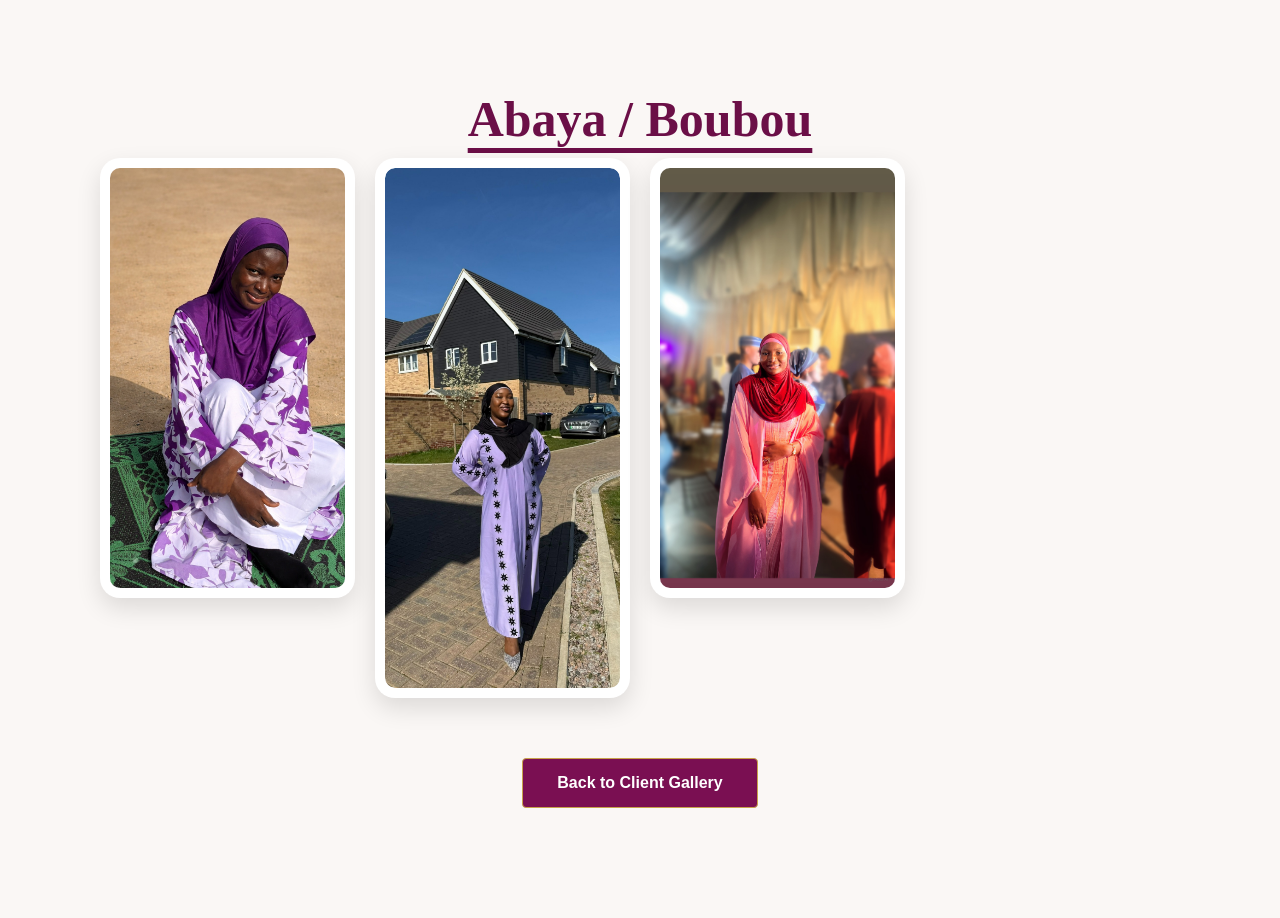
<file: abaya.html>
<!DOCTYPE html>
<html lang="en">

<head>
    <meta charset="UTF-8">
    <meta name="viewport" content="width=device-width, initial-scale=1.0">

    <title>Abaya / Boubou | Style by Ayoni</title>

    <link rel="stylesheet" href="css/style.css">
</head>

<body>

    <section class="client-gallery">

        <h1>Abaya / Boubou</h1>

        <div class="gallery">

            <!-- ABAYA 1 -->
            <div class="gallery-item">
                <img
                    src="images/abaya1.jpeg"
                    alt="Style by Ayoni Abaya 1">
            </div>


            <!-- ABAYA 2 AND 3 HOVER -->
            <div class="gallery-item">

                <div class="swap-photo">

                    <img
                        src="images/abaya2.jpeg"
                        alt="Style by Ayoni Abaya 2"
                        class="front-photo">

                    <img
                        src="images/abaya3.jpeg"
                        alt="Style by Ayoni Abaya 3"
                        class="back-photo">

                </div>

            </div>


            <!-- ABAYA 4 -->
            <div class="gallery-item">
                <img
                    src="images/abaya4.jpeg"
                    alt="Style by Ayoni Abaya / Boubou 4">
            </div>

        </div>


        <a href="gallery.html" class="btn">
            Back to Client Gallery
        </a>

    </section>

</body>

</html>
</file>
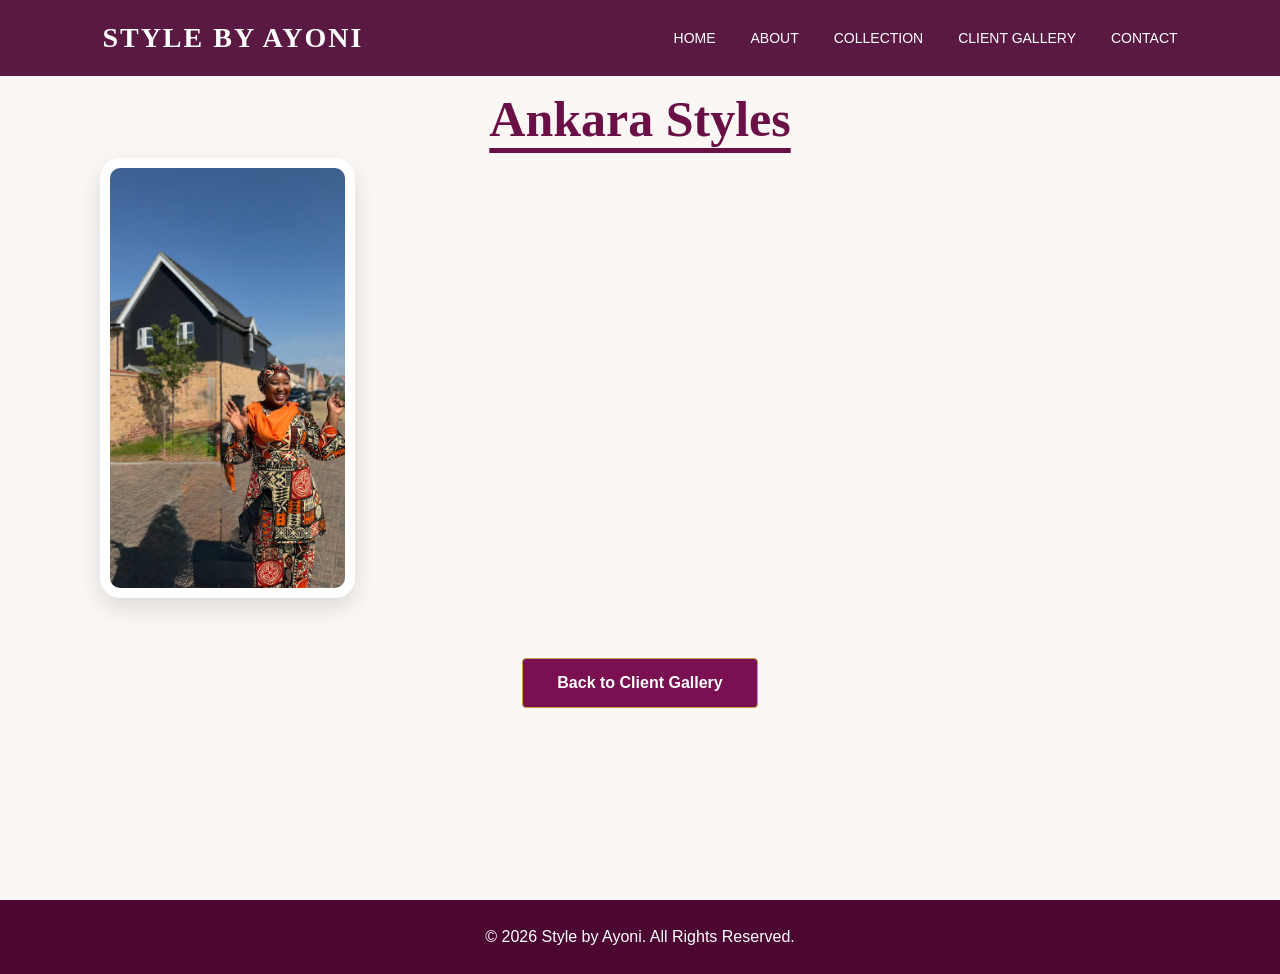
<file: ankara.html>
<!DOCTYPE html>
<html lang="en">

<head>
    <meta charset="UTF-8">
    <meta name="viewport" content="width=device-width, initial-scale=1.0">
    <title>Ankara Styles | Style by Ayoni</title>
    <link rel="stylesheet" href="css/style.css">
</head>

<body>

<nav>

    <div class="logo">STYLE BY AYONI</div>

    <ul>

        <li><a href="index.html">Home</a></li>
        <li><a href="index.html#about">About</a></li>

        <li class="dropdown">
            <a href="index.html#collection">Collection</a>

            <ul class="dropdown-menu">
                <li><a href="asoebi.html">Aso-ebi Styles</a></li>
                <li><a href="modest.html">Modest Collections</a></li>
                <li><a href="custom.html">Custom Designs</a></li>
            </ul>
        </li>

        <li class="dropdown">
            <a href="gallery.html">Client Gallery</a>

            <ul class="dropdown-menu">
                <li><a href="dresses.html">Dresses / Gowns</a></li>
                <li><a href="two-piece.html">Two Piece Sets</a></li>
                <li><a href="trousers.html">Trousers</a></li>
                <li><a href="corporate.html">Corporate Wears</a></li>
                <li><a href="ankara.html">Ankara Styles</a></li>
                <li><a href="abaya.html">Abaya / Boubou</a></li>
            </ul>
        </li>

        <li><a href="index.html#contact">Contact</a></li>

    </ul>

</nav>

<section class="client-gallery">

    <h1>Ankara Styles</h1>

    <div class="gallery">

        <div class="gallery-item">

            <img
                src="images/ankara1.JPEG"
                alt="Style by Ayoni Ankara Style 1">

        </div>

    </div>

    <a href="gallery.html" class="btn">
        Back to Client Gallery
    </a>

</section>

<footer>
    <p>&copy; 2026 Style by Ayoni. All Rights Reserved.</p>
</footer>

</body>
</html>
</file>
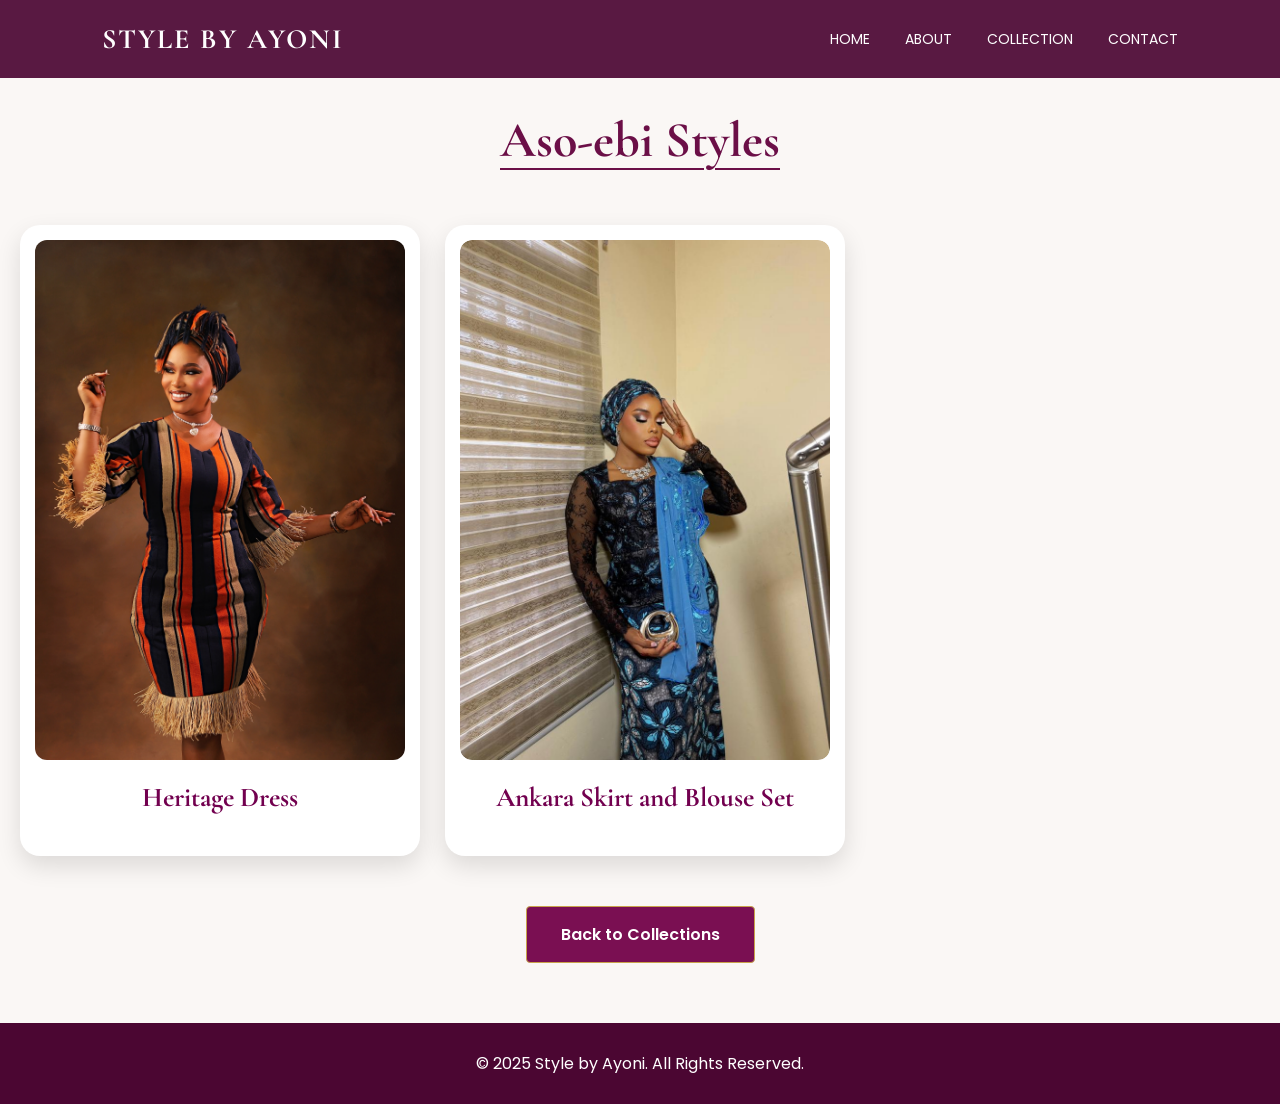
<file: asoebi.html>
<!DOCTYPE html>
<html lang="en">

<head>
    <meta charset="UTF-8">
    <meta name="viewport" content="width=device-width, initial-scale=1.0">

    <title>Aso-ebi Styles | Style by Ayoni</title>

    <link rel="stylesheet" href="css/style.css">

    <!-- Google Fonts -->
    <link rel="preconnect" href="https://fonts.googleapis.com">
    <link rel="preconnect" href="https://fonts.gstatic.com" crossorigin>

    <link href="https://fonts.googleapis.com/css2?family=Cormorant+Garamond:wght@400;500;600;700&family=Poppins:wght@300;400;500;600&display=swap"
          rel="stylesheet">
</head>

<body>

    <nav>

        <div class="logo">STYLE BY AYONI</div>

        <ul>

            <li>
                <a href="index.html">Home</a>
            </li>

            <li>
                <a href="index.html#about">About</a>
            </li>

            <li class="dropdown">

                <a href="index.html#collection">Collection</a>

                <ul class="dropdown-menu">

                    <li>
                        <a href="asoebi.html">Aso-ebi Styles</a>
                    </li>

                    <li>
                        <a href="modest.html">Modest Collections</a>
                    </li>

                    <li>
                        <a href="custom.html">Custom Designs</a>
                    </li>

                </ul>

            </li>

            <li>
                <a href="index.html#contact">Contact</a>
            </li>

        </ul>

    </nav>


    <section class="collection-gallery">

        <h1>Aso-ebi Styles</h1>


        <div class="gallery">


            <!-- HERITAGE DRESS -->

            <div class="gallery-item">

                <img src="images/asoebi.jpg"
                     alt="Heritage Dress">

                <h2>Heritage Dress</h2>

            </div>


            <!-- ANKARA SKIRT AND BLOUSE SET -->

            <div class="gallery-item">

                <div class="swap-photo">

                    <img src="images/asoebi2.jpeg"
                         alt="Ankara Skirt and Blouse Set"
                         class="front-photo">

                    <img src="images/asoebi3.jpeg"
                         alt="Ankara Skirt and Blouse Set seated"
                         class="back-photo">

                </div>

                <h2>Ankara Skirt and Blouse Set</h2>

            </div>


        </div>


        <a href="index.html#collection" class="btn">
            Back to Collections
        </a>


    </section>


    <footer>

        <p>
            &copy; 2025 Style by Ayoni. All Rights Reserved.
        </p>

    </footer>


</body>

</html>
</file>
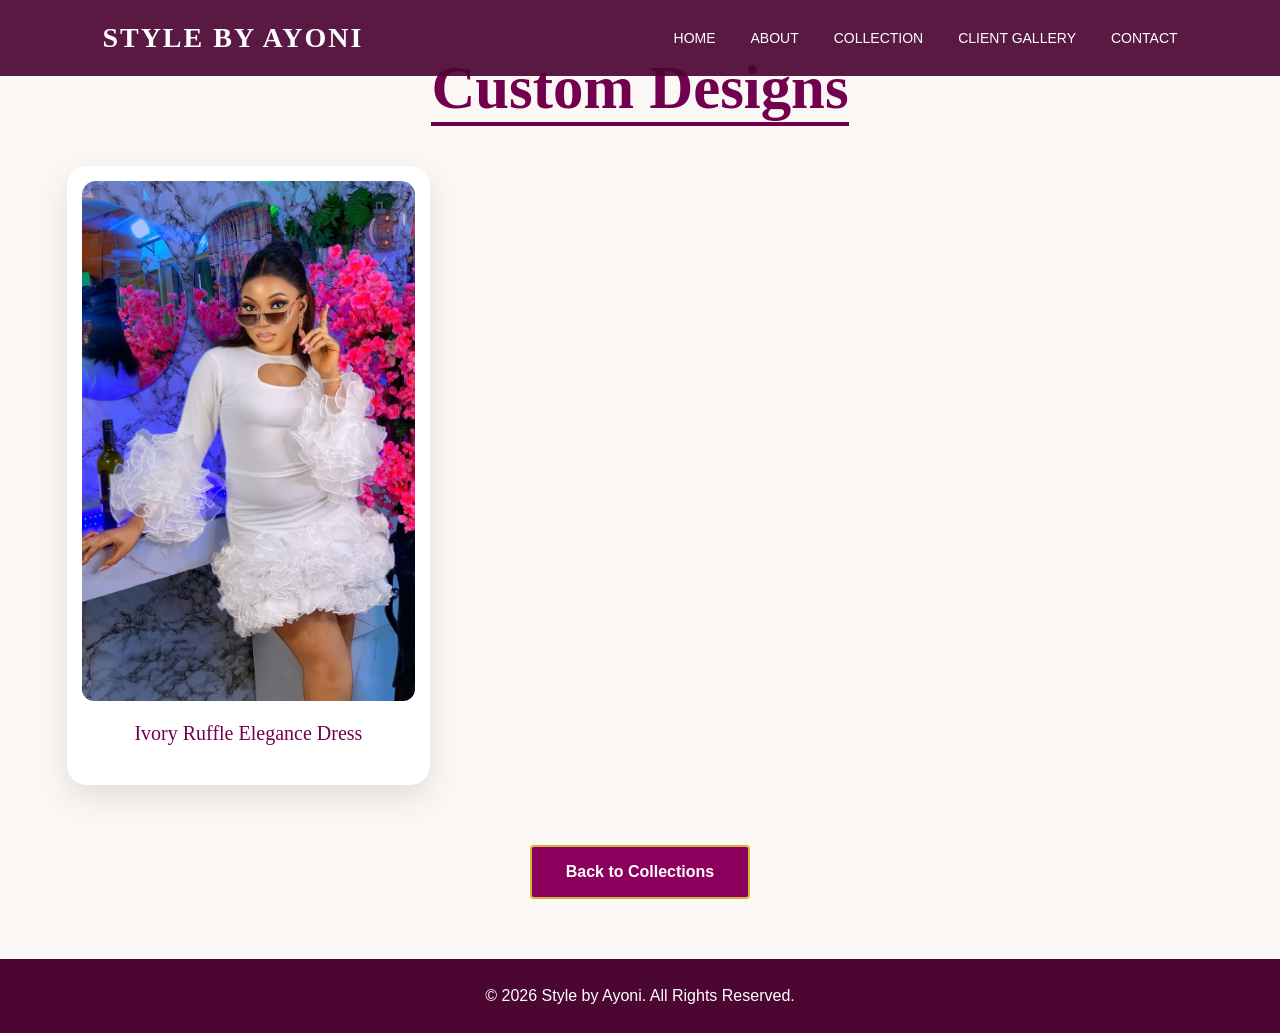
<file: custom.html>
<!DOCTYPE html>
<html lang="en">

<head>
    <meta charset="UTF-8">

    <meta
        name="viewport"
        content="width=device-width, initial-scale=1.0">

    <title>Custom Designs | Style by Ayoni</title>

    <link rel="stylesheet" href="css/style.css">
</head>

<body>

    <nav>

        <div class="logo">
            STYLE BY AYONI
        </div>

        <ul>

            <li>
                <a href="index.html">Home</a>
            </li>

            <li>
                <a href="index.html#about">About</a>
            </li>

            <!-- COLLECTION DROPDOWN -->

            <li class="dropdown">

                <a href="index.html#collection">
                    Collection
                </a>

                <ul class="dropdown-menu">

                    <li>
                        <a href="asoebi.html">
                            Aso-ebi Styles
                        </a>
                    </li>

                    <li>
                        <a href="modest.html">
                            Modest Collections
                        </a>
                    </li>

                    <li>
                        <a href="custom.html">
                            Custom Designs
                        </a>
                    </li>

                </ul>

            </li>

            <!-- CLIENT GALLERY DROPDOWN -->

            <li class="dropdown">

                <a href="gallery.html">
                    Client Gallery
                </a>

                <ul class="dropdown-menu">

                    <li>
                        <a href="dresses.html">
                            Dresses / Gowns
                        </a>
                    </li>

                    <li>
                        <a href="two-piece.html">
                            Two Piece Sets
                        </a>
                    </li>

                    <li>
                        <a href="trousers.html">
                            Trousers
                        </a>
                    </li>

                    <li>
                        <a href="corporate.html">
                            Corporate Wears
                        </a>
                    </li>

                    <li>
                        <a href="ankara.html">
                            Ankara Styles
                        </a>
                    </li>

                    <li>
                        <a href="abaya.html">
                            Abaya / Boubou
                        </a>
                    </li>

                </ul>

            </li>

            <li>
                <a href="index.html#contact">
                    Contact
                </a>
            </li>

        </ul>

    </nav>


    <section class="collection-page">

        <h1>Custom Designs</h1>

        <div class="gallery">

            <!-- CUSTOM 1 — CUSTOM 2 APPEARS ON HOVER -->

            <div class="gallery-item">

                <div class="swap-photo">

                    <img
                        src="images/custom1.JPEG"
                        alt="Ivory Ruffle Elegance Dress"
                        class="front-photo">

                    <img
                        src="images/custom2.JPEG"
                        alt="Ivory Ruffle Elegance Dress alternate view"
                        class="back-photo">

                </div>

                <h2>Ivory Ruffle Elegance Dress</h2>

            </div>

        </div>


        <div class="back-btn">

            <a
                href="index.html#collection"
                class="btn">

                Back to Collections

            </a>

        </div>

    </section>


    <footer>

        <p>
            &copy; 2026 Style by Ayoni. All Rights Reserved.
        </p>

    </footer>

</body>

</html>
</file>
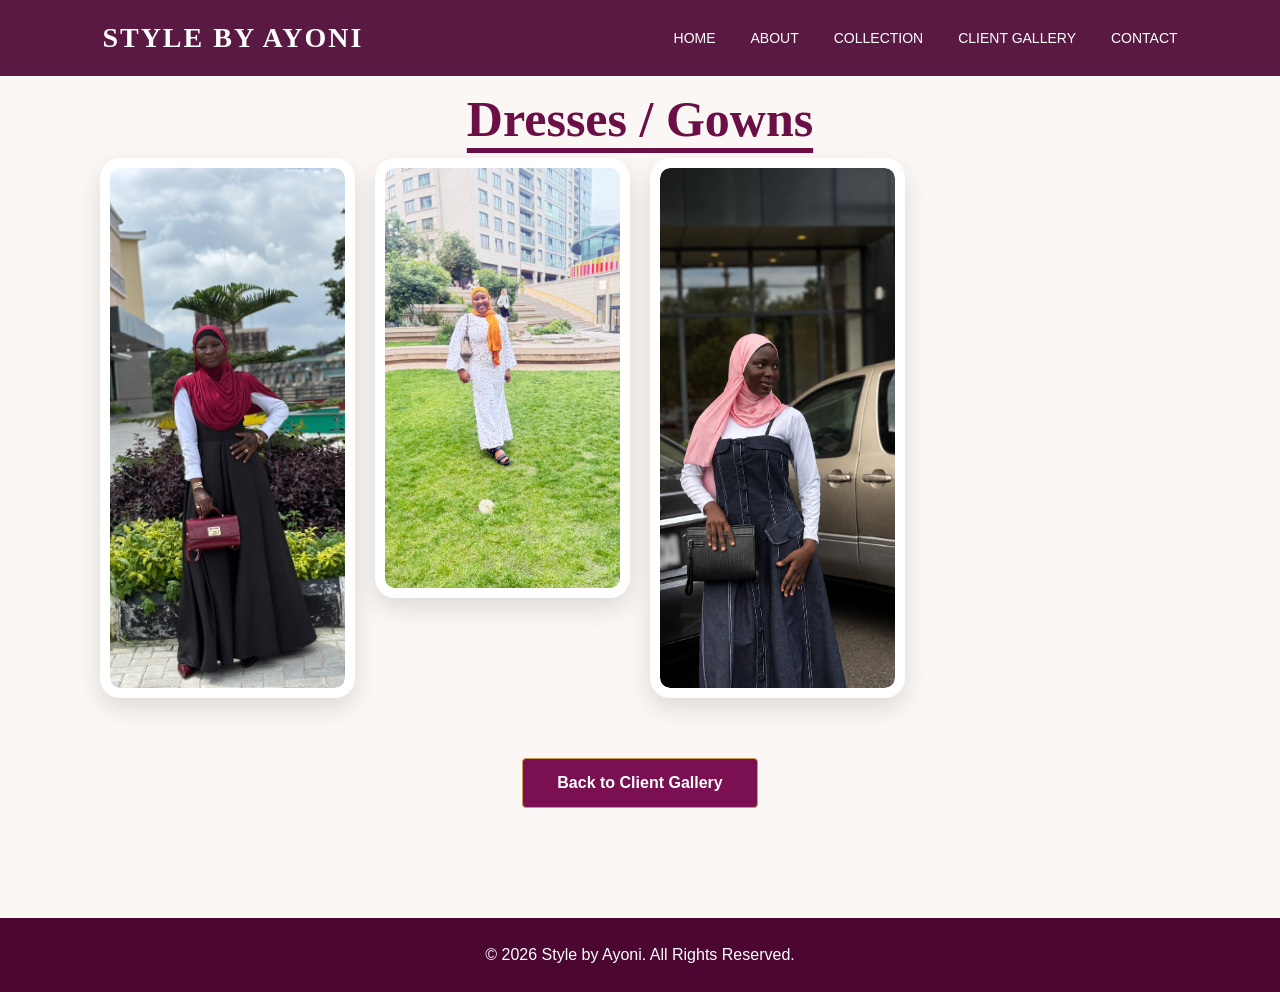
<file: dresses.html>
<!DOCTYPE html>
<html lang="en">

<head>
    <meta charset="UTF-8">
    <meta name="viewport" content="width=device-width, initial-scale=1.0">

    <title>Dresses / Gowns | Style by Ayoni</title>

    <link rel="stylesheet" href="css/style.css">
</head>

<body>

<nav>

    <div class="logo">STYLE BY AYONI</div>

    <ul>

        <li>
            <a href="index.html">Home</a>
        </li>

        <li>
            <a href="index.html#about">About</a>
        </li>

        <li class="dropdown">

            <a href="index.html#collection">Collection</a>

            <ul class="dropdown-menu">

                <li>
                    <a href="asoebi.html">Aso-ebi Styles</a>
                </li>

                <li>
                    <a href="modest.html">Modest Collections</a>
                </li>

                <li>
                    <a href="custom.html">Custom Designs</a>
                </li>

            </ul>

        </li>


        <li class="dropdown">

            <a href="gallery.html">Client Gallery</a>

            <ul class="dropdown-menu">

                <li>
                    <a href="dresses.html">Dresses / Gowns</a>
                </li>

                <li>
                    <a href="two-piece.html">Two Piece Sets</a>
                </li>

                <li>
                    <a href="trousers.html">Trousers</a>
                </li>

                <li>
                    <a href="corporate.html">Corporate Wears</a>
                </li>

                <li>
                    <a href="ankara.html">Ankara Styles</a>
                </li>

                <li>
                    <a href="abaya.html">Abaya / Boubou</a>
                </li>

            </ul>

        </li>


        <li>
            <a href="index.html#contact">Contact</a>
        </li>

    </ul>

</nav>


<section class="client-gallery">

    <h1>Dresses / Gowns</h1>


    <div class="gallery">


        <!-- DRESS 1 AND DRESS 2 HOVER -->

        <div class="gallery-item">

            <div class="swap-photo">

                <img
                    src="images/dress1.jpeg"
                    alt="Style by Ayoni Client Dress"
                    class="front-photo"
                >

                <img
                    src="images/dress2.jpeg"
                    alt="Style by Ayoni Client Dress"
                    class="back-photo"
                >

            </div>

        </div>


        <!-- DRESS 3 -->

        <div class="gallery-item">

            <img
                src="images/dress3.jpeg"
                alt="Style by Ayoni Client Dress"
            >

        </div>


        <!-- DRESS 4 AND DRESS 5 HOVER -->

        <div class="gallery-item">

            <div class="swap-photo">

                <img
                    src="images/dress4.jpeg"
                    alt="Style by Ayoni Client Dress"
                    class="front-photo"
                >

                <img
                    src="images/dress5.jpeg"
                    alt="Style by Ayoni Client Dress"
                    class="back-photo"
                >

            </div>

        </div>


    </div>


    <a href="gallery.html" class="btn">
        Back to Client Gallery
    </a>

</section>


<footer>

    <p>
        &copy; 2026 Style by Ayoni. All Rights Reserved.
    </p>

</footer>


</body>

</html>
</file>
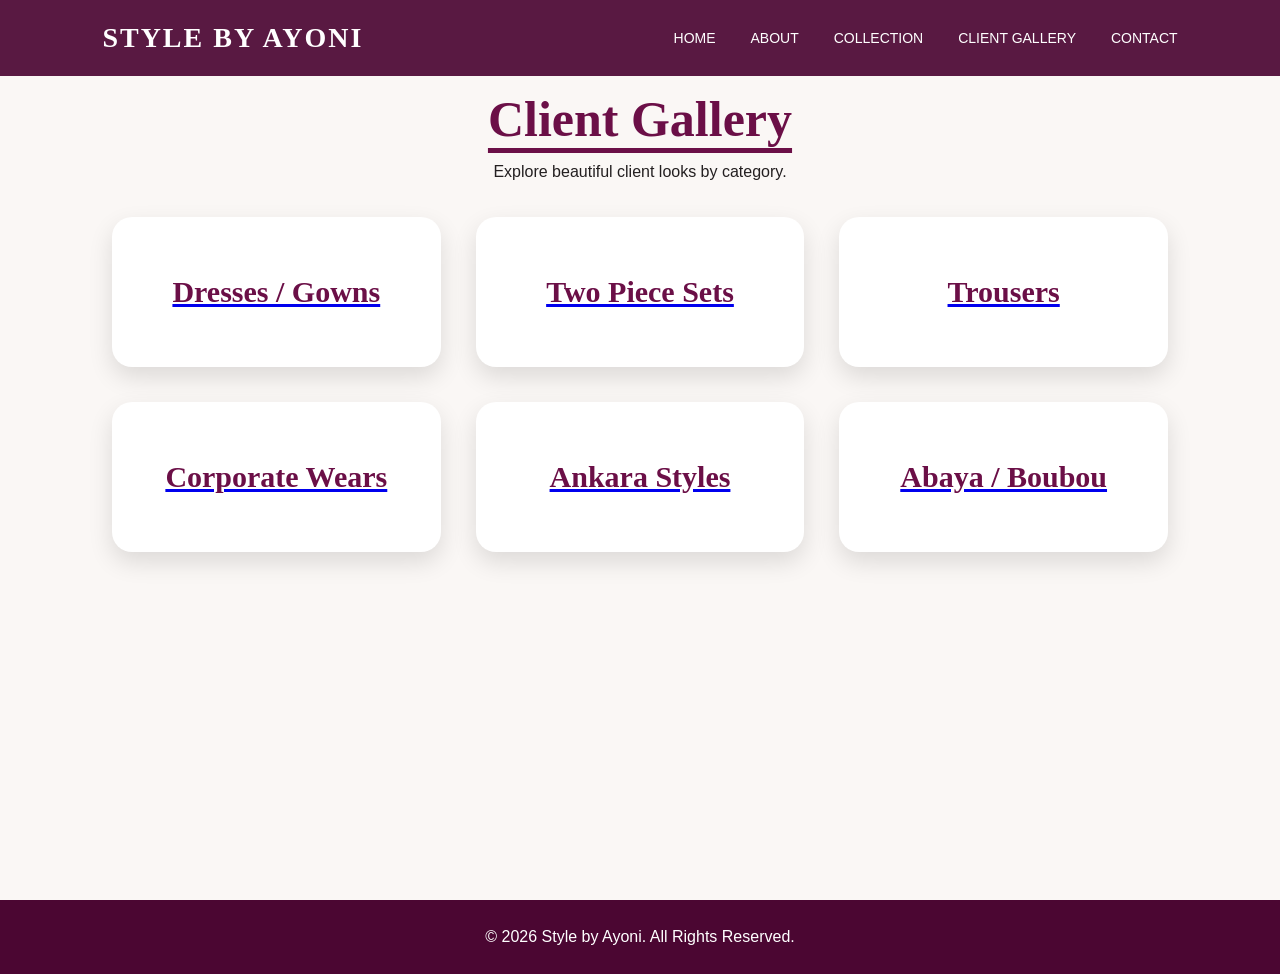
<file: gallery.html>
<!DOCTYPE html>
<html lang="en">

<head>
    <meta charset="UTF-8">
    <meta name="viewport" content="width=device-width, initial-scale=1.0">

    <title>Client Gallery | Style by Ayoni</title>

    <link rel="stylesheet" href="css/style.css">
</head>

<body>

    <nav>

        <div class="logo">STYLE BY AYONI</div>

        <ul>

            <li>
                <a href="index.html">Home</a>
            </li>

            <li>
                <a href="index.html#about">About</a>
            </li>

            <!-- COLLECTION DROPDOWN -->

            <li class="dropdown">

                <a href="index.html#collection">Collection</a>

                <ul class="dropdown-menu">

                    <li>
                        <a href="asoebi.html">Aso-ebi Styles</a>
                    </li>

                    <li>
                        <a href="modest.html">Modest Collections</a>
                    </li>

                    <li>
                        <a href="custom.html">Custom Designs</a>
                    </li>

                </ul>

            </li>

            <!-- CLIENT GALLERY DROPDOWN -->

            <li class="dropdown">

                <a href="gallery.html">Client Gallery</a>

                <ul class="dropdown-menu">

                    <li>
                        <a href="dresses.html">Dresses / Gowns</a>
                    </li>

                    <li>
                        <a href="two-piece.html">Two Piece Sets</a>
                    </li>

                    <li>
                        <a href="trousers.html">Trousers</a>
                    </li>

                    <li>
                        <a href="corporate.html">Corporate Wears</a>
                    </li>

                    <li>
                        <a href="ankara.html">Ankara Styles</a>
                    </li>

                    <li>
                        <a href="abaya.html">Abaya / Boubou</a>
                    </li>

                </ul>

            </li>

            <li>
                <a href="index.html#contact">Contact</a>
            </li>

        </ul>

    </nav>


    <section class="client-gallery">

        <h1>Client Gallery</h1>

        <p>
            Explore beautiful client looks by category.
        </p>


        <div class="client-gallery-grid">

            <!-- DRESSES / GOWNS -->

            <div class="client-card">

                <a href="dresses.html">
                    <h2>Dresses / Gowns</h2>
                </a>

            </div>


            <!-- TWO PIECE SETS -->

            <div class="client-card">

                <a href="two-piece.html">
                    <h2>Two Piece Sets</h2>
                </a>

            </div>


            <!-- TROUSERS -->

            <div class="client-card">

                <a href="trousers.html">
                    <h2>Trousers</h2>
                </a>

            </div>


            <!-- CORPORATE WEARS -->

            <div class="client-card">

                <a href="corporate.html">
                    <h2>Corporate Wears</h2>
                </a>

            </div>


            <!-- ANKARA STYLES -->

            <div class="client-card">

                <a href="ankara.html">
                    <h2>Ankara Styles</h2>
                </a>

            </div>


            <!-- ABAYA / BOUBOU -->

            <div class="client-card">

                <a href="abaya.html">
                    <h2>Abaya / Boubou</h2>
                </a>

            </div>

        </div>

    </section>


    <footer>

        <p>
            &copy; 2026 Style by Ayoni. All Rights Reserved.
        </p>

    </footer>

</body>

</html>
</file>
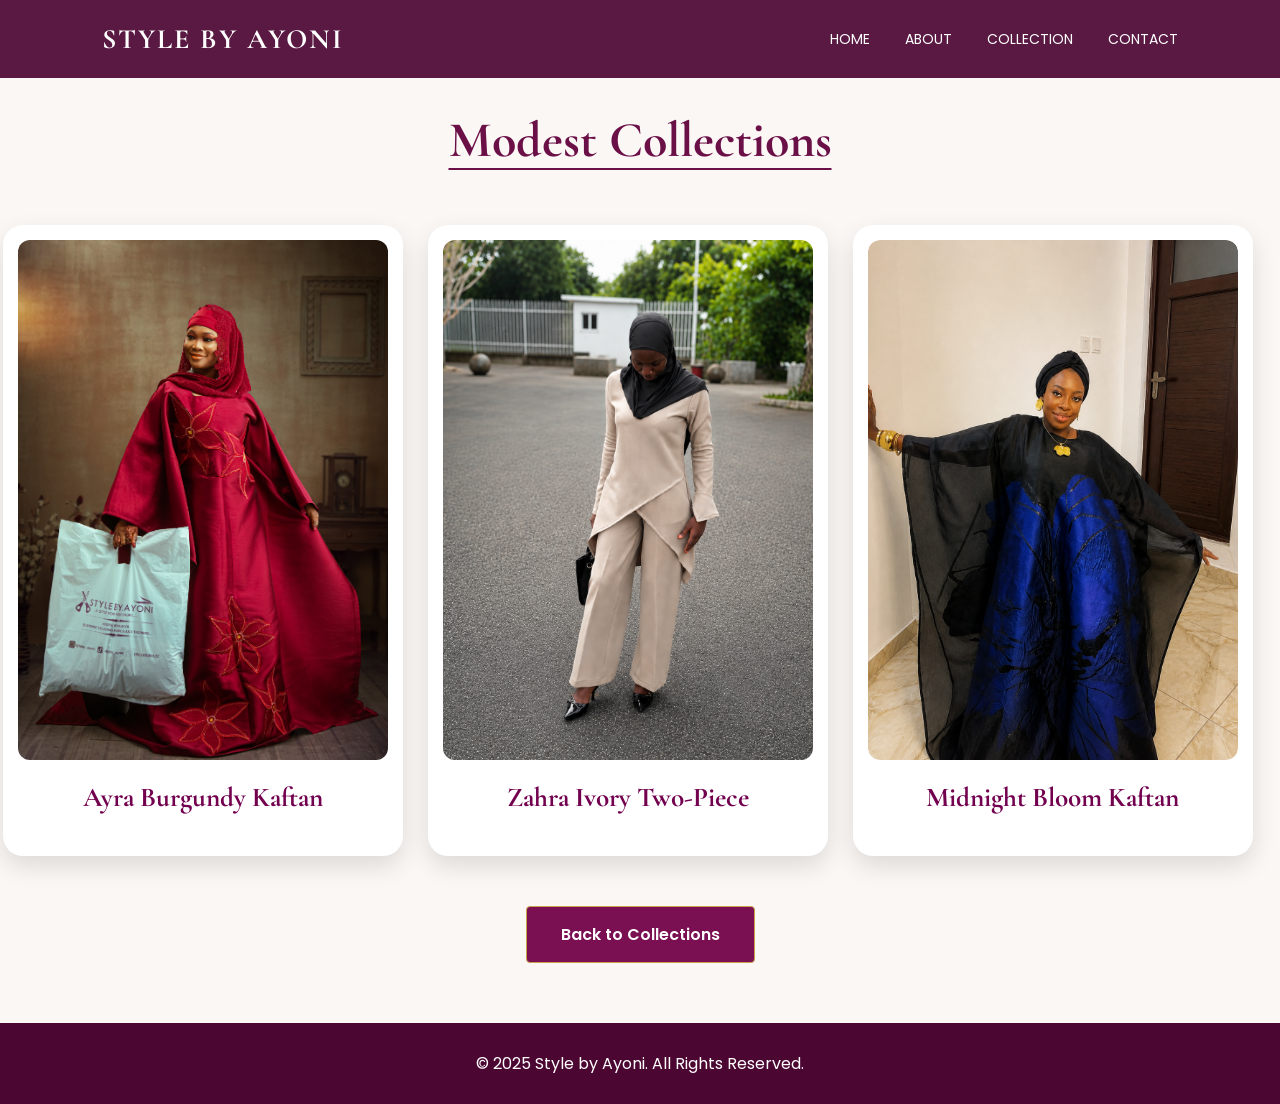
<file: modest.html>
<!DOCTYPE html>
<html lang="en">

<head>
    <meta charset="UTF-8">
    <meta name="viewport" content="width=device-width, initial-scale=1.0">

    <title>Modest Collections | Style by Ayoni</title>

    <link rel="stylesheet" href="css/style.css">

    <link rel="preconnect" href="https://fonts.googleapis.com">
    <link rel="preconnect" href="https://fonts.gstatic.com" crossorigin>

    <link href="https://fonts.googleapis.com/css2?family=Cormorant+Garamond:wght@400;500;600;700&family=Poppins:wght@300;400;500;600&display=swap" rel="stylesheet">
</head>

<body>

    <nav>

    <div class="logo">STYLE BY AYONI</div>

    <ul>

        <li>
            <a href="index.html">Home</a>
        </li>

        <li>
            <a href="index.html#about">About</a>
        </li>

        <li class="dropdown">

            <a href="index.html#collection">Collection</a>

            <ul class="dropdown-menu">
                <li><a href="asoebi.html">Aso-ebi Styles</a></li>
                <li><a href="modest.html">Modest Collections</a></li>
                <li><a href="custom.html">Custom Designs</a></li>
            </ul>

        </li>

        <li>
            <a href="index.html#contact">Contact</a>
        </li>

    </ul>

</nav>

    <section class="collection-gallery">

        <h1>Modest Collections</h1>

        <div class="gallery">

    <div class="gallery-item">
        <img src="images/modest.jpg" alt="Ayra Burgundy Kaftan">

        <h2>Ayra Burgundy Kaftan</h2>
    </div>

    <div class="gallery-item">
        <img src="images/modest2.jpg" alt="Zahra Ivory Two-Piece">

        <h2>Zahra Ivory Two-Piece</h2>
    </div>
    
    <!-- MODEST 3 - MODEST 4 ON HOVER -->

<div class="gallery-item">

    <div class="swap-photo">

        <img
            src="images/modest3.jpeg"
            alt="Midnight Bloom Kaftan"
            class="front-photo">

        <img
            src="images/modest4.jpeg"
            alt="Midnight Bloom Kaftan - Alternate View"
            class="back-photo">

    </div>

    <h2>Midnight Bloom Kaftan</h2>

</div>

</div>

        <a href="index.html#collection" class="btn">
            Back to Collections
        </a>

    </section>

    <footer>
        <p>&copy; 2025 Style by Ayoni. All Rights Reserved.</p>
    </footer>

</body>

</html>
</file>
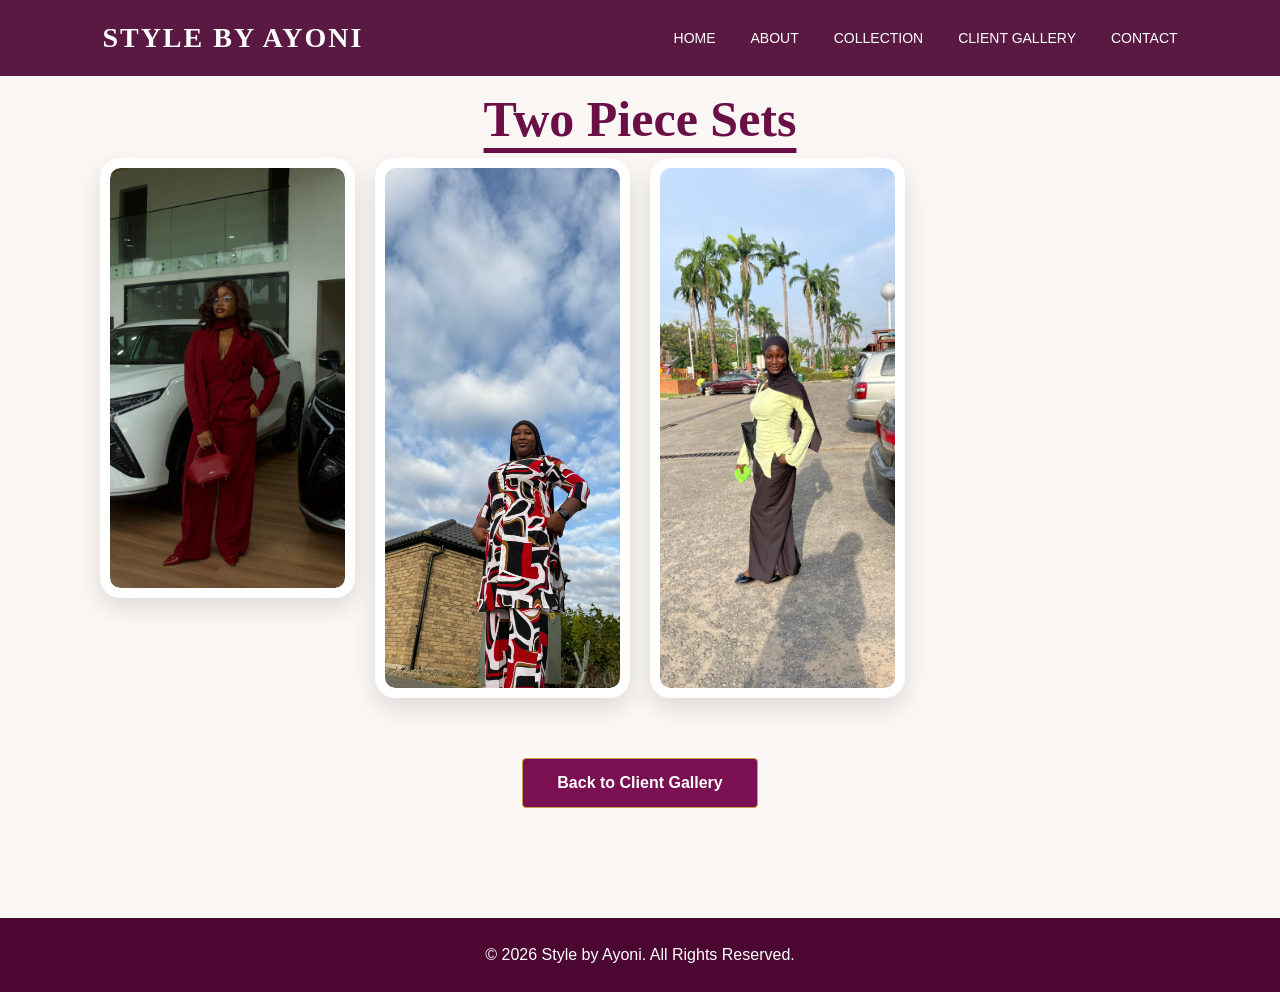
<file: two-piece.html>
<!DOCTYPE html>
<html lang="en">

<head>
    <meta charset="UTF-8">
    <meta name="viewport" content="width=device-width, initial-scale=1.0">

    <title>Two Piece Sets | Style by Ayoni</title>

    <link rel="stylesheet" href="css/style.css">
</head>

<body>

    <nav>

        <div class="logo">STYLE BY AYONI</div>

        <ul>

            <li>
                <a href="index.html">Home</a>
            </li>

            <li>
                <a href="index.html#about">About</a>
            </li>

            <li class="dropdown">

                <a href="index.html#collection">Collection</a>

                <ul class="dropdown-menu">

                    <li>
                        <a href="asoebi.html">Aso-ebi Styles</a>
                    </li>

                    <li>
                        <a href="modest.html">Modest Collections</a>
                    </li>

                    <li>
                        <a href="custom.html">Custom Designs</a>
                    </li>

                </ul>

            </li>

            <li class="dropdown">

                <a href="gallery.html">Client Gallery</a>

                <ul class="dropdown-menu">

                    <li>
                        <a href="dresses.html">Dresses / Gowns</a>
                    </li>

                    <li>
                        <a href="two-piece.html">Two Piece Sets</a>
                    </li>

                    <li>
                        <a href="trousers.html">Trousers</a>
                    </li>

                    <li>
                        <a href="corporate.html">Corporate Wears</a>
                    </li>

                    <li>
                        <a href="ankara.html">Ankara Styles</a>
                    </li>

                    <li>
                        <a href="abaya.html">Abaya / Boubou</a>
                    </li>

                </ul>

            </li>

            <li>
                <a href="index.html#contact">Contact</a>
            </li>

        </ul>

    </nav>


    <section class="client-gallery">

        <h1>Two Piece Sets</h1>

        <div class="gallery">

            <!-- TWO PIECE 1, 2 & 3 -->

            <div class="gallery-item">

                <div class="three-photo-hover">

                    <img
                        src="images/twopiece2.jpeg"
                        alt="Style by Ayoni Two Piece Set 2"
                        class="photo-main">

                    <img
                        src="images/twopiece1.jpeg"
                        alt="Style by Ayoni Two Piece Set 1"
                        class="photo-left">

                    <img
                        src="images/twopiece3.jpeg"
                        alt="Style by Ayoni Two Piece Set 3"
                        class="photo-right">

                </div>

            </div>


            <!-- TWO PIECE 4 & 5 -->

            <div class="gallery-item">

                <div class="swap-photo">

                    <img
                        src="images/twopiece4.JPEG"
                        alt="Style by Ayoni Two Piece Set 4"
                        class="front-photo">

                    <img
                        src="images/twopiece5.JPEG"
                        alt="Style by Ayoni Two Piece Set 5"
                        class="back-photo">

                </div>

            </div>


            <!-- TWO PIECE 6 & 7 -->

            <div class="gallery-item">

                <div class="swap-photo">

                    <img
                        src="images/twopiece6.JPEG"
                        alt="Style by Ayoni Two Piece Set 6"
                        class="front-photo">

                    <img
                        src="images/twopiece7.JPEG"
                        alt="Style by Ayoni Two Piece Set 7"
                        class="back-photo">

                </div>

            </div>

        </div>


        <a href="gallery.html" class="btn">
            Back to Client Gallery
        </a>

    </section>


    <footer>

        <p>
            &copy; 2026 Style by Ayoni. All Rights Reserved.
        </p>

    </footer>

</body>

</html>
</file>
<file: css/style.css>
:root {
  --plum: #7a0f52;
  --deep-plum: #4b0632;
  --gold: #c8a24a;
  --ivory: #faf7f4;
  --text: #231f20;
}

* {
  margin: 0;
  padding: 0;
  box-sizing: border-box;
}

body {
  font-family: "Poppins", sans-serif;
  background: var(--ivory);
  color: var(--text);
}

nav {
  position: fixed;
  top: 0;
  width: 100%;
  padding: 22px 8%;
  display: flex;
  justify-content: space-between;
  align-items: center;
  background: rgba(75, 6, 50, 0.92);
  z-index: 10;
}

.logo {
  color: white;
  font-family: "Cormorant Garamond", serif;
  font-size: 28px;
  font-weight: 700;
  letter-spacing: 2px;
}

nav ul {
  display: flex;
  gap: 30px;
  list-style: none;
}

nav a {
  color: white;
  text-decoration: none;
  font-size: 14px;
  text-transform: uppercase;
}

nav a:hover {
  color: var(--gold);
}

.hero {
  height: 100vh;
  background: linear-gradient(rgba(75, 6, 50, 0.65), rgba(0, 0, 0, 0.65)),
    url("../images/hero.jpg");
  background-size: cover;
  background-position: center;
  display: flex;
  align-items: center;
  justify-content: center;
  text-align: center;
  padding: 20px;
}

.overlay h1 {
  font-family: "Cormorant Garamond", serif;
  color: white;
  font-size: 72px;
  max-width: 850px;
}

.overlay p {
  color: #f4d7e5;
  font-size: 22px;
  margin: 18px 0 35px;
}

.btn {
  display: inline-block;
  background: var(--plum);
  color: white;
  padding: 15px 34px;
  text-decoration: none;
  border-radius: 4px;
  font-weight: 600;
  border: 1px solid var(--gold);
}

.btn:hover {
  background: var(--gold);
  color: var(--deep-plum);
}

section {
  padding: 90px 8%;
  text-align: center;
}

h2 {
  font-family: "Cormorant Garamond", serif;
  color: var(--plum);
  font-size: 46px;
  margin-bottom: 20px;
}

section p {
  max-width: 700px;
  margin: auto;
  line-height: 1.8;
}

 
.cards {
    margin-top: 45px;
    display: grid;
    grid-template-columns: repeat(3, minmax(0, 1fr));
    gap: 25px;
    width: 100%;
    box-sizing: border-box;
}

.card {
    background: white;
    padding: 25px;
    min-width: 0;
    box-sizing: border-box;
    border-radius: 18px;
    box-shadow: 0 15px 35px rgba(122, 15, 82, 0.12);
    border-bottom: 4px solid var(--plum);
}

/* Tablet and iPad */
@media (max-width: 900px) {
    .cards {
        grid-template-columns: repeat(2, minmax(0, 1fr));
        gap: 20px;
    }

    .card {
        padding: 18px;
    }
}

/* Mobile phones */
@media (max-width: 600px) {
    .cards {
        grid-template-columns: repeat(2, minmax(0, 1fr));
        gap: 12px;
        margin-top: 25px;
        padding: 0 12px;
    }

    .card {
        padding: 12px;
        border-radius: 14px;
    }
}


.card h3 {
  font-family: "Cormorant Garamond", serif;
  color: var(--deep-plum);
  font-size: 30px;
}

footer {
  background: var(--deep-plum);
  color: white;
  text-align: center;
  padding: 28px;
}

@media (max-width: 768px) {
  nav {
    flex-direction: column;
    gap: 15px;
  }

  nav ul {
    gap: 15px;
    flex-wrap: wrap;
    justify-content: center;
  }

  .overlay h1 {
    font-size: 44px;
  }

  .cards {
    grid-template-columns: 1fr;
  }
}
.card img {
    width: 100%;
    height: 450px;
    object-fit: cover;
    display: block;
}

.card {
    background: white;
    border-radius: 15px;
    overflow: hidden;
    box-shadow: 0 10px 25px rgba(0,0,0,0.12);
    transition: 0.3s ease;
}

.card:hover {
    transform: translateY(-8px);
}

.card h3 {
    padding: 20px;
    text-align: center;
}
/* Social Media Section */

#social {
    padding: 80px 10%;
    text-align: center;
    background: #faf7f8;
}

.social-links {
    display: flex;
    justify-content: center;
    gap: 20px;
    flex-wrap: wrap;
    margin-top: 30px;
}

.social-links a {
    background: #6a0d45;
    color: white;
    text-decoration: none;
    padding: 15px 30px;
    border-radius: 50px;
    font-weight: 600;
    transition: 0.3s;
}

.social-links a:hover {
    background: #8c145f;
    transform: translateY(-5px);
}
/* Social Media */

.social-links{
    display:flex;
    justify-content:center;
    gap:30px;
    margin-top:30px;
}

.social-links a{
    width:70px;
    height:70px;
    background:#6b0f47;
    color:white;
    border-radius:50%;
    display:flex;
    justify-content:center;
    align-items:center;
    text-decoration:none;
    font-size:32px;
    transition:0.3s ease;
}

.social-links a:hover{
    transform:translateY(-8px) scale(1.1);
    background:#8a155f;
}
/* Modest Collection Gallery Fix */

.collection-gallery {
    padding: 60px 8%;
    text-align: center;
    background: #faf7f5;
}

.collection-gallery h1 {
    font-family: "Cormorant Garamond", serif;
    font-size: 50px;
    color: #6b0f47;
    margin-bottom: 40px;
}

.gallery {
    display: grid;
    grid-template-columns: repeat(2, 400px);
    justify-content: center;
    gap: 40px;
    margin-bottom: 50px;
}

.gallery-item {
    width: 400px;
    background: white;
    padding: 15px;
    border-radius: 15px;
    box-shadow: 0 10px 25px rgba(0, 0, 0, 0.12);
}

.gallery-item img {
    width: 100%;
    height: 500px;
    object-fit: cover;
    object-position: top;
    display: block;
    border-radius: 10px;
}


.gallery-item img {
    width: 100%;
    height: 500px;
    object-fit: cover;
    object-position: top;
    display: block;
    border-radius: 10px;
}

.gallery-item h2 {
    font-family: "Cormorant Garamond", serif;
    font-size: 22px;
    color: #6b0f47;
    text-align: center;
    margin: 15px 10px;
}

@media (max-width: 900px) {
    .gallery {
        grid-template-columns: 1fr;
    }

    .gallery-item {
        width: 100%;
        max-width: 400px;
        margin: 0 auto;
    }
}
/* ANKARA WITH LACE TOPPING HOVER */

.swap-photo {
    position: relative;
    width: 100%;
    height: 500px;
    overflow: hidden;
    border-radius: 10px;
}

.swap-photo img {
    position: absolute;
    top: 0;
    left: 0;
    width: 100%;
    height: 100%;
    object-fit: cover;
    object-position: top;
    transition: opacity 0.6s ease;
}

.swap-photo .front-photo {
    opacity: 1;
    z-index: 1;
}

.swap-photo .back-photo {
    opacity: 0;
    z-index: 2;
}

.swap-photo:hover .front-photo {
    opacity: 0;
}

.swap-photo:hover .back-photo {
    opacity: 1;
}
/* Professional Dropdown Fix */

nav ul {
    align-items: center;
}

.dropdown {
    position: relative;
}

.dropdown-menu {
    display: none;
    position: absolute;
    top: 35px;
    left: 0;
    background: #6b0f47;
    width: 230px;
    padding: 10px 0;
    border-radius: 0 0 12px 12px;
    box-shadow: 0 10px 25px rgba(0,0,0,0.2);
    z-index: 9999;
}

.dropdown-menu li {
    display: block;
}

.dropdown-menu a {
    display: block;
    padding: 12px 20px;
    color: white;
    font-size: 13px;
    text-align: left;
    white-space: nowrap;
}

.dropdown:hover .dropdown-menu {
    display: block;
}
/* PROFESSIONAL CLICKABLE COLLECTION DROPDOWN */

.dropdown {
    position: relative;
}

.dropdown-menu {
    display: none;
    position: absolute;
    top: 100%;
    left: 0;

    background: #6b0f47;
    width: 230px;

    padding: 8px 0;
    margin: 0;

    border-radius: 0 0 10px 10px;
    box-shadow: 0 10px 25px rgba(0, 0, 0, 0.2);

    z-index: 9999;
}

.dropdown:hover .dropdown-menu,
.dropdown-menu:hover {
    display: block;
}

.dropdown-menu li {
    display: block;
    width: 100%;
}

.dropdown-menu li a {
    display: block;

    padding: 12px 20px;

    color: white;
    font-size: 13px;
    text-align: left;
    text-decoration: none;

    white-space: nowrap;
}

.dropdown-menu li a:hover {
    background: #8c145f;
}
/* COLLECTION PAGE TITLE SPACING FIX */

.collection-gallery {
    padding: 70px 20px 60px;
    text-align: center;
    background: #faf7f5;
}

.collection-gallery h1 {
    font-family: "Cormorant Garamond", serif;
    font-size: 50px;
    color: #6b0f47;
    margin-top: 0;
    margin-bottom: 45px;
    line-height: 1.2;
}
/* COLLECTION PAGE PROFESSIONAL TITLE */

.collection-gallery {
    padding-top: 110px;
}

.collection-gallery h1 {
    font-family: "Cormorant Garamond", serif;
    font-size: 50px;
    color: #6b0f47;

    margin-top: 0;
    margin-bottom: 55px;

    line-height: 1.2;
    text-align: center;

    text-decoration: underline;
    text-decoration-thickness: 2px;
    text-underline-offset: 12px;
}
/* CLIENT GALLERY */

.client-gallery {
    padding: 90px 40px 70px;
    text-align: center;
    background: #faf7f5;
    min-height: 100vh;
}

.client-gallery h1 {
    font-family: "Cormorant Garamond", serif;
    font-size: 50px;
    color: #6b0f47;
    margin-bottom: 10px;
    text-decoration: underline;
    text-underline-offset: 12px;
}

.gallery-intro {
    font-family: "Poppins", sans-serif;
    font-size: 15px;
    color: #555;
    margin-top: 25px;
    margin-bottom: 45px;
}

.client-gallery-grid {
    display: grid;
    grid-template-columns: repeat(3, 350px);
    justify-content: center;
    gap: 35px;
    margin-bottom: 50px;
}

.client-card {
    background: white;
    padding: 12px;
    border-radius: 18px;
    overflow: hidden;
    box-shadow: 0 10px 25px rgba(0, 0, 0, 0.12);
    transition: transform 0.4s ease;
}

.client-card:hover {
    transform: translateY(-8px);
}

.client-card img {
    width: 100%;
    height: 480px;
    object-fit: cover;
    object-position: top;
    display: block;
    border-radius: 12px;
    transition: transform 0.5s ease;
}

.client-card:hover img {
    transform: scale(1.05);
}

.client-card h2 {
    font-family: "Cormorant Garamond", serif;
    font-size: 22px;
    color: #6b0f47;
    margin: 18px 10px;
}


/* CLIENT GALLERY MOBILE */

@media (max-width: 900px) {

    .client-gallery {
        padding: 100px 20px 60px;
    }

    .client-gallery h1 {
        font-size: 38px;
    }

    .client-gallery-grid {
        grid-template-columns: 1fr;
    }

    .client-card {
        width: 100%;
        max-width: 400px;
        margin: 0 auto;
    }

    .client-card img {
        height: 500px;
    }

}
/* NAVBAR SPACING FIX */

nav {
    padding: 22px 8%;
}

nav ul {
    gap: 30px;
}

nav a {
    font-size: 14px;
}
/* FINAL NAV GAP FIX */

nav {
    display: flex;
    justify-content: space-between;
    align-items: center;
}

nav ul {
    display: flex;
    justify-content: flex-end;
    align-items: center;
    gap: 18px !important;
}

nav ul li {
    margin: 0 !important;
    padding: 0 !important;
}

nav ul li a {
    padding: 8px 6px !important;
    white-space: nowrap;
}
/* EQUAL NAVBAR SPACING */

nav > ul {
    display: flex;
    align-items: center;
    justify-content: flex-end;
    gap: 35px !important;
}

nav > ul > li {
    margin: 0 !important;
    padding: 0 !important;
}

nav > ul > li > a {
    display: block;
    padding: 0 !important;
    margin: 0 !important;
    white-space: nowrap;
}
/* CLIENT GALLERY PHOTO HOVER */

.swap-photo {
    position: relative;
    width: 100%;
    height: 500px;
    overflow: hidden;
    border-radius: 12px;
}

.swap-photo img {
    position: absolute;
    top: 0;
    left: 0;
    width: 100%;
    height: 100%;
    object-fit: cover;
    transition: opacity 0.6s ease;
}

.front-photo {
    opacity: 1;
}

.back-photo {
    opacity: 0;
}

.swap-photo:hover .front-photo {
    opacity: 0;
}

.swap-photo:hover .back-photo {
    opacity: 1;
}
/* CLIENT GALLERY - 4 PICTURES PER ROW */

.gallery-category .gallery {
    display: grid;
    grid-template-columns: repeat(4, 1fr);
    gap: 25px;
    max-width: 1400px;
    margin: 0 auto;
    padding: 20px 40px;
}

.gallery-category .gallery-item {
    width: 100%;
    max-width: none;
    margin: 0;
}

.gallery-category .gallery-item > img,
.gallery-category .swap-photo {
    width: 100%;
    height: 420px;
    border-radius: 12px;
    overflow: hidden;
}

.gallery-category .gallery-item > img {
    object-fit: cover;
    object-position: top;
    display: block;
}

.gallery-category .swap-photo img {
    width: 100%;
    height: 100%;
    object-fit: cover;
    object-position: top;
}


/* TABLET */

@media (max-width: 1000px) {

    .gallery-category .gallery {
        grid-template-columns: repeat(2, 1fr);
    }

}


/* MOBILE */

@media (max-width: 600px) {

    .gallery-category .gallery {
        grid-template-columns: 1fr;
        padding: 20px;
    }

}
/* CLIENT GALLERY - FORCE 4 PICTURES PER ROW */

.gallery-category .gallery {
    display: grid !important;
    grid-template-columns: repeat(4, minmax(0, 1fr)) !important;
    gap: 20px !important;
    width: 100% !important;
    max-width: 1500px !important;
    margin: 0 auto !important;
    padding: 20px 40px !important;
    box-sizing: border-box;
}

.gallery-category .gallery-item {
    width: 100% !important;
    max-width: none !important;
    margin: 0 !important;
    padding: 12px !important;
    box-sizing: border-box;
}

.gallery-category .gallery-item > img,
.gallery-category .swap-photo {
    width: 100% !important;
    height: 400px !important;
    display: block;
    border-radius: 12px;
    overflow: hidden;
}

.gallery-category .gallery-item > img {
    object-fit: cover !important;
    object-position: top !important;
}

.gallery-category .swap-photo img {
    width: 100% !important;
    height: 100% !important;
    object-fit: cover !important;
    object-position: top !important;
}


/* TABLET */

@media (max-width: 1000px) {

    .gallery-category .gallery {
        grid-template-columns: repeat(2, minmax(0, 1fr)) !important;
    }

}


/* MOBILE */

@media (max-width: 600px) {

    .gallery-category .gallery {
        grid-template-columns: 1fr !important;
        padding: 20px !important;
    }

}
/* DRESSES / GOWNS - 4 PICTURES PER ROW */

.client-gallery .gallery {
    display: grid;
    grid-template-columns: repeat(4, 1fr);
    gap: 20px;
    width: 90%;
    max-width: 1400px;
    margin: 0 auto;
    align-items: start;
}

.client-gallery .gallery-item {
    width: 100%;
    max-width: none;
    margin: 0;
    padding: 10px;
    box-sizing: border-box;
}

.client-gallery .gallery-item img {
    width: 100%;
    height: 420px;
    object-fit: cover;
    object-position: top;
    display: block;
    border-radius: 10px;
}

.client-gallery .swap-photo {
    position: relative;
    width: 100%;
    height: 420px;
    overflow: hidden;
    border-radius: 10px;
}

.client-gallery .swap-photo img {
    position: absolute;
    top: 0;
    left: 0;
    width: 100%;
    height: 100%;
    object-fit: cover;
    object-position: top;
    transition: opacity 0.6s ease;
}

.client-gallery .front-photo {
    opacity: 1;
}

.client-gallery .back-photo {
    opacity: 0;
}

.client-gallery .swap-photo:hover .front-photo {
    opacity: 0;
}

.client-gallery .swap-photo:hover .back-photo {
    opacity: 1;
}

/* TABLET */

@media (max-width: 1000px) {
    .client-gallery .gallery {
        grid-template-columns: repeat(2, 1fr);
    }
}

/* MOBILE */

@media (max-width: 600px) {
    .client-gallery .gallery {
        grid-template-columns: 1fr;
        width: 92%;
    }

    .client-gallery .gallery-item img,
    .client-gallery .swap-photo {
        height: 500px;
    }
}
/* BIGGER CLIENT GALLERY CATEGORY BOXES */

.client-gallery-grid {
    display: grid;
    grid-template-columns: repeat(3, 1fr);
    gap: 35px;
    width: 88%;
    max-width: 1500px;
    margin: 30px auto;
}

.client-gallery-grid .client-card {
    min-height: 150px;
    padding: 30px;
    display: flex;
    align-items: center;
    justify-content: center;
    border-radius: 20px;
}

.client-gallery-grid .client-card h2 {
    font-size: 30px;
    margin: 0;
    text-align: center;
}
/* SPACE ABOVE BACK TO CLIENT GALLERY BUTTON */

.client-gallery .btn {
    display: block;
    width: fit-content;
    margin: 60px auto 40px;
}
/* THREE PHOTO HOVER - TWO PIECE SET */

.three-photo-hover {
    position: relative;
    width: 100%;
    height: 420px;
    overflow: hidden;
    border-radius: 10px;
}

.three-photo-hover img {
    position: absolute;
    top: 0;
    width: 100%;
    height: 100%;
    object-fit: cover;
    object-position: top;
    transition: opacity 0.5s ease;
}

.three-photo-hover .photo-main {
    left: 0;
    opacity: 1;
}

.three-photo-hover .photo-left {
    left: 0;
    opacity: 0;
}

.three-photo-hover .photo-right {
    left: 0;
    opacity: 0;
}

/* HOVER LEFT HALF = PHOTO 1 */

.three-photo-hover:hover .photo-main {
    opacity: 0;
}

.three-photo-hover:hover .photo-left {
    opacity: 1;
}

.three-photo-hover:hover .photo-right {
    opacity: 0;
}
/* THREE PHOTO HOVER - TWO PIECE SET */

.three-photo-hover {
    position: relative;
    width: 100%;
    height: 420px;
    overflow: hidden;
    border-radius: 10px;
}

.three-photo-hover img {
    position: absolute;
    inset: 0;
    width: 100%;
    height: 100%;
    object-fit: cover;
    object-position: top;
}

.photo-main {
    opacity: 1;
}

.photo-left,
.photo-right {
    opacity: 0;
}

.three-photo-hover:hover .photo-main {
    opacity: 0;
}

.three-photo-hover:hover .photo-left {
    animation: showPhoto1 3s infinite;
}

.three-photo-hover:hover .photo-right {
    animation: showPhoto3 3s infinite;
}

@keyframes showPhoto1 {
    0%, 49% { opacity: 1; }
    50%, 100% { opacity: 0; }
}

@keyframes showPhoto3 {
    0%, 49% { opacity: 0; }
    50%, 100% { opacity: 1; }
}
/* ================================
   PROFESSIONAL HERO SECTION UPDATE
================================ */

.hero {
    position: relative;
    min-height: 85vh;
    display: flex;
    justify-content: center;
    align-items: center;
    text-align: center;
    padding: 80px 20px;
    overflow: hidden;
}

.hero .overlay {
    width: 100%;
    max-width: 900px;
    margin: 0 auto;
    padding: 40px 30px;

    display: flex;
    flex-direction: column;
    justify-content: center;
    align-items: center;

    text-align: center;
}

.hero .overlay h1 {
    max-width: 850px;
    margin: 0 auto 24px;

    font-family: Georgia, "Times New Roman", serif;
    font-size: clamp(2.8rem, 6vw, 5.5rem);
    font-weight: 600;
    line-height: 1.08;
    letter-spacing: 1px;

    color: #ffffff;
}

.hero .overlay p {
    max-width: 700px;
    margin: 0 auto 36px;

    font-size: clamp(1rem, 2vw, 1.4rem);
    line-height: 1.7;
    font-weight: 400;

    color: #f7eef4;
}

.hero .overlay .btn {
    display: inline-flex;
    justify-content: center;
    align-items: center;

    min-width: 250px;
    padding: 16px 34px;

    border: 2px solid #d7b23b;
    border-radius: 8px;

    background: #8b005d;
    color: #ffffff;

    font-size: 1.05rem;
    font-weight: 700;
    text-decoration: none;

    transition:
        transform 0.25s ease,
        background-color 0.25s ease,
        box-shadow 0.25s ease;
}

.hero .overlay .btn:hover {
    background: #650044;
    transform: translateY(-3px);
    box-shadow: 0 10px 25px rgba(0, 0, 0, 0.22);
}

/* Mobile adjustment */
@media (max-width: 700px) {
    .hero {
        min-height: 75vh;
        padding: 60px 18px;
    }

    .hero .overlay {
        padding: 30px 15px;
    }

    .hero .overlay .btn {
        min-width: 220px;
        padding: 14px 26px;
    }
}
.hero .overlay h1 {
    max-width: 900px;
    margin: 0 auto 20px;

    font-family: "Cormorant Garamond", serif;
    font-size: clamp(2.5rem, 4vw, 4.2rem);
    font-weight: 600;
    line-height: 1.15;
    letter-spacing: 0.5px;

    color: #ffffff;
}
.gallery {
    display: grid;
    grid-template-columns: repeat(4, 1fr);
    gap: 25px;
}

.gallery-item img {
    width: 100%;
    height: 420px;
    object-fit: cover;
    border-radius: 12px;
}
/* Fix image spacing in gallery */
.gallery-item {
    overflow: hidden;
    border-radius: 20px;
    background: #fff;
}

.gallery-item img {
    width: 100%;
    height: 100%;
    display: block;
    object-fit: cover;
    object-position: center;
    border: none;
    margin: 0;
    padding: 0;
    background: transparent;
}

.swap-photo img {
    width: 100%;
    height: 100%;
    display: block;
    object-fit: cover;
}
/* MODEST COLLECTION CARD TITLE FIX */

.gallery-item {
    display: flex;
    flex-direction: column;
    overflow: hidden;
}

.gallery-item > img,
.gallery-item .swap-photo {
    width: 100%;
    height: 520px;
    flex-shrink: 0;
    object-fit: cover;
}

.gallery-item h2 {
    display: block;
    margin: 0;
    padding: 22px 15px 26px;
    text-align: center;
    color: #72004f;
    font-family: "Cormorant Garamond", Georgia, serif;
    font-size: 1.7rem;
    line-height: 1.2;
    background: #ffffff;
}
/* MODEST COLLECTION CARD TITLE FIX */

.gallery-item {
    display: flex;
    flex-direction: column;
    overflow: hidden;
}

.gallery-item > img,
.gallery-item .swap-photo {
    width: 100%;
    height: 520px;
    flex-shrink: 0;
    object-fit: cover;
}

.gallery-item h2 {
    display: block;
    margin: 0;
    padding: 22px 15px 26px;
    text-align: center;
    color: #72004f;
    font-family: "Cormorant Garamond", Georgia, serif;
    font-size: 1.7rem;
    line-height: 1.2;
    background: #ffffff;
}
/* CUSTOM DESIGN TITLE STYLE */

.custom-designs .gallery-item h2,
.client-gallery .gallery-item h2 {
    margin: 0;
    padding: 18px 12px 24px;
    text-align: center;

    font-family: "Cormorant Garamond", Georgia, serif;
    font-size: 1.7rem;
    font-weight: 600;
    line-height: 1.2;

    color: #72004f;
    background: #ffffff;
}
/* Make Custom Designs title match other gallery pages */

.custom-designs .gallery-item h2 {
    font-family: "Cormorant Garamond", serif;
    font-size: 1rem;
    font-weight: 500;
    color: #72004f;
    text-align: center;
    margin: 15px 0 20px;
    padding: 0;
    line-height: 1.3;
}
/* Back button positioning */

.back-btn {
    text-align: center;
    margin-top: 60px;
    margin-bottom: 40px;
}
/* Back to Collections button */

.back-btn {
    width: 100%;
    display: flex;
    justify-content: center;
    margin: 50px 0 60px;
}
/* =========================================
   CUSTOM PAGE — MATCH MODEST COLLECTION PAGE
========================================= */

.collection-page {
    width: 100%;
    padding: 55px 30px 45px;
    text-align: center;
}

.collection-page > h1 {
    display: inline-block;
    margin: 0 auto 40px;

    font-family: "Cormorant Garamond", Georgia, serif;
    font-size: clamp(2.4rem, 5vw, 3.8rem);
    line-height: 1.1;

    color: #72004f;
    border-bottom: 4px solid #72004f;
}

.collection-page .gallery {
    width: min(1200px, 94%);
    margin: 0 auto;

    display: grid;
    grid-template-columns: repeat(3, minmax(0, 1fr));
    gap: 28px;

    align-items: start;
}

.collection-page .gallery-item {
    width: 100%;
    margin: 0;

    display: flex;
    flex-direction: column;

    overflow: hidden;
    background: #ffffff;
    border-radius: 20px;

    box-shadow: 0 12px 30px rgba(0, 0, 0, 0.1);
}

.collection-page .swap-photo {
    position: relative;

    width: 100%;
    height: 520px;

    overflow: hidden;
    border-radius: 14px 14px 0 0;
}

.collection-page .swap-photo img {
    position: absolute;
    inset: 0;

    width: 100%;
    height: 100%;

    display: block;
    object-fit: cover;
    object-position: top;

    margin: 0;
    padding: 0;
    border: none;

    transition: opacity 0.5s ease;
}

.collection-page .front-photo {
    opacity: 1;
}

.collection-page .back-photo {
    opacity: 0;
}

.collection-page .swap-photo:hover .front-photo {
    opacity: 0;
}

.collection-page .swap-photo:hover .back-photo {
    opacity: 1;
}

.collection-page .gallery-item h2 {
    width: 100%;

    margin: 0;
    padding: 20px 14px 24px;

    font-family: "Cormorant Garamond", Georgia, serif;
    font-size: 1.25rem;
    font-weight: 500;
    line-height: 1.25;

    text-align: center;
    color: #72004f;
    background: #ffffff;
}

.collection-page .back-btn {
    width: 100%;

    display: flex;
    justify-content: center;

    margin: 60px 0 15px;
}

.collection-page .back-btn .btn {
    display: inline-flex;
    justify-content: center;
    align-items: center;

    padding: 16px 34px;

    color: #ffffff;
    background: #8b005d;

    border: 2px solid #d7b23b;
    border-radius: 4px;

    font-size: 1rem;
    font-weight: 700;
    text-decoration: none;
}

.collection-page .back-btn .btn:hover {
    background: #650044;
}

/* Tablet */

@media (max-width: 900px) {

    .collection-page .gallery {
        grid-template-columns: repeat(2, minmax(0, 1fr));
    }

}

/* Mobile */

@media (max-width: 600px) {

    .collection-page {
        padding: 40px 18px;
    }

    .collection-page .gallery {
        grid-template-columns: 1fr;
    }

    .collection-page .swap-photo {
        height: 470px;
    }

}

/* Responsive collection cards */
#collection .cards {
    display: grid;
    grid-template-columns: repeat(3, minmax(0, 1fr));
    gap: 24px;
    width: 100%;
    max-width: 1200px;
    margin: 0 auto;
    padding: 0 20px;
    box-sizing: border-box;
}

#collection .card {
    width: 100%;
    min-width: 0;
    box-sizing: border-box;
    overflow: hidden;
}

#collection .card img {
    display: block;
    width: 100%;
    height: 360px;
    object-fit: cover;
    box-sizing: border-box;
}

#collection .card h3 {
    font-size: 1.35rem;
    line-height: 1.4;
    overflow-wrap: break-word;
    text-align: center;
}

/* Tablets and iPads */
@media (max-width: 900px) {
    #collection .cards {
        grid-template-columns: repeat(2, minmax(0, 1fr));
        gap: 20px;
    }

    #collection .card img {
        height: 320px;
    }
}

/* Mobile phones */
@media (max-width: 600px) {
    #collection .cards {
        grid-template-columns: repeat(2, minmax(0, 1fr));
        gap: 12px;
        padding: 0 12px;
    }

    #collection .card img {
        height: 230px;
    }

    #collection .card h3 {
        font-size: 1rem;
        line-height: 1.35;
        padding: 0 6px;
    }
}
    align-items: start;
}

.collection-page .gallery-item {
    width: 100%;
    margin: 0;

    display: flex;
    flex-direction: column;

    overflow: hidden;
    background: #ffffff;
    border-radius: 20px;

    box-shadow: 0 12px 30px rgba(0, 0, 0, 0.1);
}

.collection-page .swap-photo {
    position: relative;

    width: 100%;
    height: 520px;

    overflow: hidden;
    border-radius: 14px 14px 0 0;
}

.collection-page .swap-photo img {
    position: absolute;
    inset: 0;

    width: 100%;
    height: 100%;

    display: block;
    object-fit: cover;
    object-position: top;

    margin: 0;
    padding: 0;
    border: none;

    transition: opacity 0.5s ease;
}

.collection-page .front-photo {
    opacity: 1;
}

.collection-page .back-photo {
    opacity: 0;
}

.collection-page .swap-photo:hover .front-photo {
    opacity: 0;
}

.collection-page .swap-photo:hover .back-photo {
    opacity: 1;
}

.collection-page .gallery-item h2 {
    width: 100%;

    margin: 0;
    padding: 20px 14px 24px;

    font-family: "Cormorant Garamond", Georgia, serif;
    font-size: 1.25rem;
    font-weight: 500;
    line-height: 1.25;

    text-align: center;
    color: #72004f;
    background: #ffffff;
}

.collection-page .back-btn {
    width: 100%;

    display: flex;
    justify-content: center;

    margin: 60px 0 15px;
}

.collection-page .back-btn .btn {
    display: inline-flex;
    justify-content: center;
    align-items: center;

    padding: 16px 34px;

    color: #ffffff;
    background: #8b005d;

    border: 2px solid #d7b23b;
    border-radius: 4px;

    font-size: 1rem;
    font-weight: 700;
    text-decoration: none;
}

.collection-page .back-btn .btn:hover {
    background: #650044;
}

/* Tablet */

@media (max-width: 900px) {

    .collection-page .gallery {
        grid-template-columns: repeat(2, minmax(0, 1fr));
    }

}

/* Mobile */

@media (max-width: 600px) {

    .collection-page {
        padding: 40px 18px;
    }

    .collection-page .gallery {
        grid-template-columns: 1fr;
    }

    .collection-page .swap-photo {
        height: 470px;
    }

}

/* Responsive collection cards */
#collection .cards {
    display: grid;
    grid-template-columns: repeat(3, minmax(0, 1fr));
    gap: 24px;
    width: 100%;
    max-width: 1200px;
    margin: 0 auto;
    padding: 0 20px;
    box-sizing: border-box;
}

#collection .card {
    width: 100%;
    min-width: 0;
    box-sizing: border-box;
    overflow: hidden;
}

#collection .card img {
    display: block;
    width: 100%;
    height: 360px;
    object-fit: cover;
    
/* FIX: COLLECTION CARDS ON MOBILE */
@media (max-width: 600px) {
    #collection {
        padding: 60px 12px;
        width: 100%;
        overflow: hidden;
    }

    #collection .cards {
        display: grid !important;
        grid-template-columns: repeat(2, minmax(0, 1fr)) !important;
        gap: 12px !important;
        width: 100% !important;
        max-width: 100% !important;
        margin: 25px auto 0 !important;
        padding: 0 !important;
        box-sizing: border-box;
    }

    #collection .cards .card {
        width: 100% !important;
        min-width: 0 !important;
        max-width: 100% !important;
        padding: 8px !important;
        margin: 0 !important;
        overflow: hidden;
        box-sizing: border-box;
        border-radius: 12px;
    }

    #collection .cards .card img {
        display: block;
        width: 100% !important;
        max-width: 100% !important;
        height: 240px !important;
        object-fit: cover;
        object-position: top center;
    }

    #collection .cards .card h3 {
        padding: 12px 2px !important;
        margin: 0 !important;
        font-size: 17px !important;
        line-height: 1.3;
        text-align: center;
        overflow-wrap: anywhere;
    }
}

/* SMALL MOBILE PHONES */
@media (max-width: 380px) {
    #collection .cards {
        gap: 8px !important;
    }

    #collection .cards .card {
        padding: 6px !important;
    }

    #collection .cards .card img {
        height: 200px !important;
    }

    #collection .cards .card h3 {
        font-size: 15px !important;
    }
}
</file>
